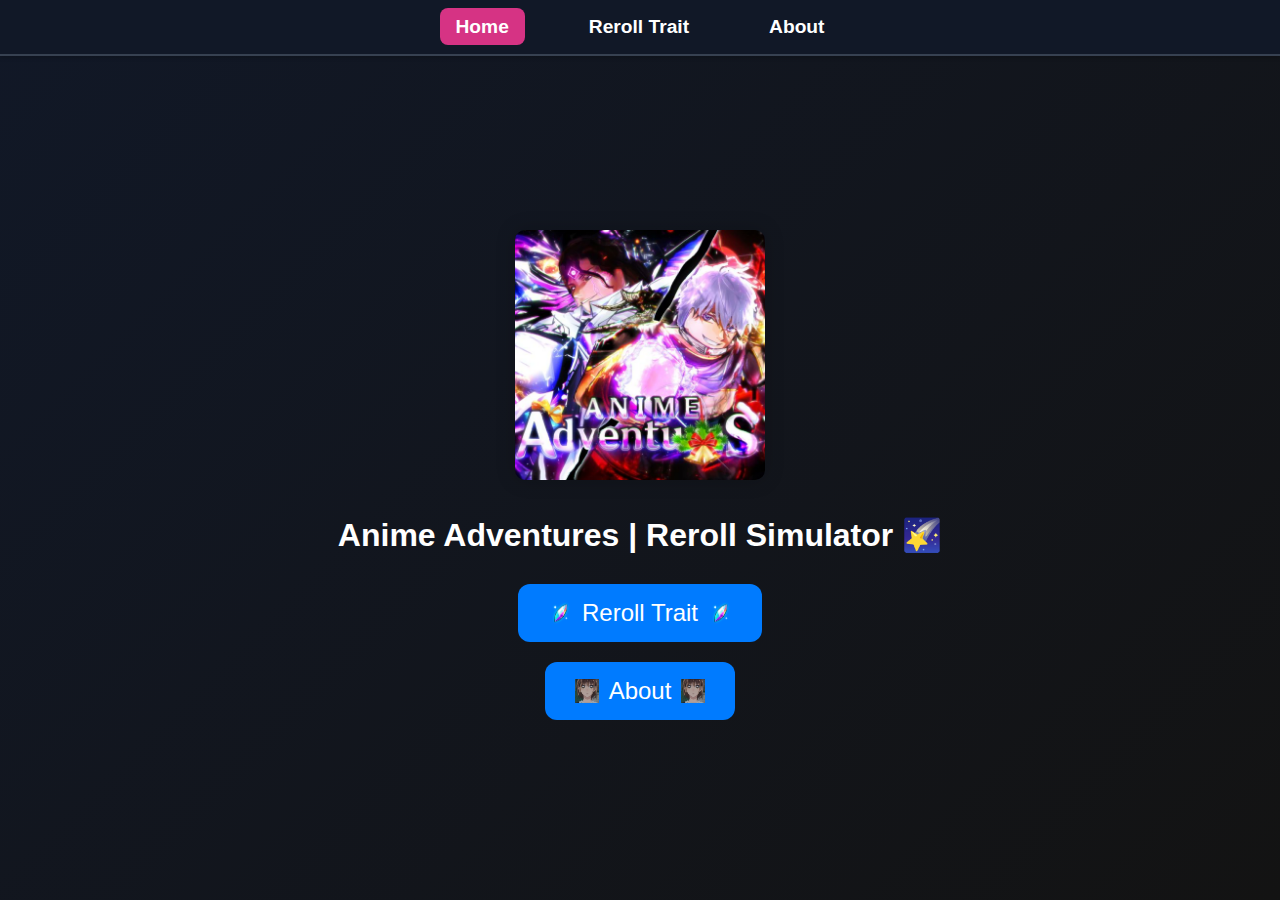
<file: index.html>
<!DOCTYPE html>
<html lang="en">
<head>
  <meta charset="UTF-8">
  <link rel="icon" type="image/jpg" href="icon/chinatsu.jpg">
  <title>Reginlief | Anime Adventures Project</title>
  <link rel="stylesheet" href="styles.css">

  <meta name="viewport" content="width=device-width, initial-scale=1.0">
  <meta property="og:title" content="Reginlief | Anime Adventures Project" />
  <meta property="og:description" content="A Reroll Simulator for Anime Adventures. Experience it now! 🌠" />
  <meta property="og:image" content="https://reginliefx.github.io/aa-reroll/icon/chinatsu.jpg" />
  <meta property="og:url" content="https://reginliefx.github.io/" />
  <meta property="og:type" content="website" />
    
</head>
<body>

    <!-- Animated Gradient Background -->
    <div class="blob-outer-container">
        <div class="blob-inner-container">
            <div class="blob"></div>
        </div>
    </div>

    <!-- Navbar -->
    <nav class="navbar">
        <ul class="nav-list">
          <li><a href="index.html" class="nav-link home-link">Home</a></li>
          <li><a href="reroll.html" class="nav-link reroll-link">Reroll Trait</a></li>
          <li><a href="about.html" class="nav-link about-link">About</a></li>
        </ul>
        
    </nav>

    <div class="profile-container">
      <div class="profile-image">
          <img src="icon/aalogo.png" alt="Profile Image">
      </div>
  </div>
  

    <!-- Main Content -->
    <div class="container">
        <h1>Anime Adventures | Reroll Simulator 🌠</h1>
        <div class="button-group">
            <a href="reroll.html" class="button">
                <img src="icon/shard.png" alt="Shard Icon">
                Reroll Trait
                <img src="icon/shard.png" alt="Shard Icon">
            </a>
            <a href="about.html" class="button">
                <img src="icon/chinatsu.jpg" alt="Logo Icon">
                About
                <img src="icon/chinatsu.jpg" alt="Logo Icon">
            </a>
        </div>
    </div>

</body>
</html>
</file>
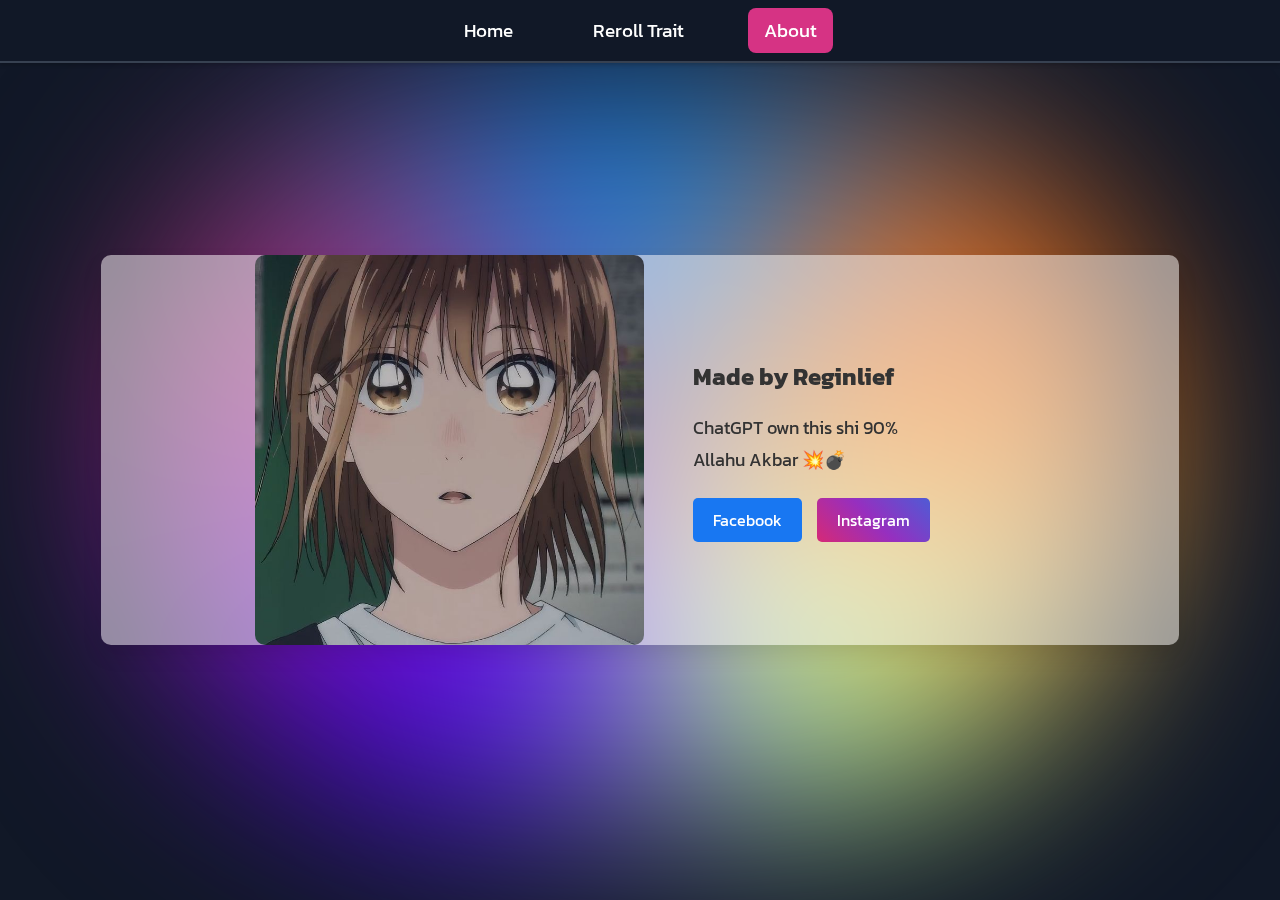
<file: about.html>
<!DOCTYPE html>
<html lang="en">
<head>
  <meta charset="UTF-8">
  <link rel="icon" type="image/jpg" href="chinatsu.jpg">
  <link href="https://fonts.googleapis.com/css2?family=Kanit:wght@300;400;500;700&display=swap" rel="stylesheet">

  <title>Reginlief | Anime Adventures Project</title>

  <meta name="viewport" content="width=device-width, initial-scale=1.0">
  <meta property="og:title" content="Reginlief | Anime Adventures Project" />
  <meta property="og:description" content="A Reroll Simulator for Anime Adventures. Experience it now! 🌠" />
  <meta property="og:image" content="https://reginliefx.github.io/aa-reroll/icon/chinatsu.jpg" />
  <meta property="og:url" content="https://reginliefx.github.io/" />
  <meta property="og:type" content="website" />

  <link rel="stylesheet" href="about.css">
</head>
<body>

<!-- Animated Gradient Background -->
<div class="blob-outer-container">
  <div class="blob-inner-container">
    <div class="blob"></div>
  </div>
</div>

  <nav class="navbar">
    <ul class="nav-list">
      <li><a href="index.html" class="nav-link home-link">Home</a></li>
      <li><a href="reroll.html" class="nav-link reroll-link">Reroll Trait</a></li>
      <li><a href="about.html" class="nav-link about-link">About</a></li>
    </ul>
  </nav>

  <div class="container">
    <div class="image">
      <img src="icon/chinatsu.jpg" alt="Chinatsu" class="profile-picture">
    </div>
    <div class="text">
      <h1>Made by Reginlief</h1>
      <p>ChatGPT own this shi 90%</p>
      <p>Allahu Akbar 💥💣</p>

      <div class="social-buttons">
        <a href="https://www.facebook.com/reginliefx/" target="_blank" class="facebook-button">
          Facebook
        </a>
        <a href="https://www.instagram.com/_rtwshrpk_/" target="_blank" class="instagram-button">
          Instagram
        </a>
      </div>
      

    </div>
  </div>

</body>
</html>
</file>
<file: styles.css>
/* General Styles */
body {
  margin: 0;
  font-family: Arial, sans-serif;
  color: white;
  display: flex;
  flex-direction: column;
  justify-content: center;
  align-items: center;
  height: 100vh;
  position: relative;
  background-color: #111827;
  background: linear-gradient(-45deg, #131313, #111827);
  animation: gradient 15s ease infinite;
  transform: scale(calc(100vw / 1920)); /* Scale ตามความกว้างของหน้าจอ */
  transform-origin: top left; /* กำหนดจุดเริ่มต้นของการ Scale */
}

@keyframes gradient {
  0% {
      background-position: 0% 50%;
  }
  50% {
      background-position: 100% 50%;
  }
  100% {
      background-position: 0% 50%;
  }
}

.container {
  text-align: center;
  
}

h1 {
  margin-bottom: 20px;
  font-size: 2rem;
  color: #ffffff; /* Set text color to white */
}

        /* Button Group */
        .button-group {
          display: flex;
          flex-direction: column;
          justify-content: center;
          align-items: center;
          gap: 20px;
          margin-top: 10%;
      }

      .button {
          padding: 15px 30px;
          font-size: 1.5rem;
          text-decoration: none;
          color: #fff;
          background-color: #007bff;
          border-radius: 12px;
          display: inline-flex;
          align-items: center;
          gap: 10px;

      }

      .button:hover {
          background-color: #0056b3;
      }

      .button:active {
          transform: scale(0.95);
      }

      .button img {
          width: 24px;
          height: 24px;
      }

      .profile-container {
        display: flex;
        align-items: center;
        justify-content: center;
        gap: 40px;
        margin-top: 20px;
        margin-bottom: 30px;
    }
    
    .profile-image {
        text-align: center;
        animation: bounce-3 1s infinite;
    }
    
    @keyframes bounce-3 {
        0%, 20%, 50%, 80%, 100% {
            transform: translateY(0);
        }
        40% {
            transform: translateY(-15px);
        }
        60% {
            transform: translateY(-10px);
        }
    }
    
    .profile-image img {
        width: 250px;
        height: 250px;
        border-radius: 10px;
        border: 0px solid #ffffff;
        box-shadow: 0 0 20px rgba(0, 0, 0, 0.2);
        transition: transform 0.3s ease;
    }
    
    .profile-image img:hover {
        transform: scale(1.1);
    }
    

.navbar {
  width: 100%;
  background-color: #111827; /* สีพื้นหลังของ Navbar */
  padding: 1rem 0;
  position: fixed;
  top: 0;
  left: 0;
  z-index: 10;
  box-shadow: 0 2px 4px rgba(0, 0, 0, 0.2);
  border-bottom: 2px solid #374151;
}

.nav-list {
  list-style: none;
  display: flex;
  justify-content: center;
  margin: 0;
  padding: 0;
}

.nav-list li {
  margin: 0 1.5rem;
}

.nav-link.home-link {
  text-decoration: none;
  color: white;
  font-size: 1.2rem;
  font-weight: bold;
  padding: 0.5rem 1rem;
  border-radius: 8px;
  background-color: #d63384; /* ไม่มีพื้นหลัง */
  transition: all 0.3s ease;
}

.nav-link.about-link {
  text-decoration: none;
  color: white;
  font-size: 1.2rem;
  font-weight: bold;
  padding: 0.5rem 1rem;
  border-radius: 8px;
  background-color: transparent; /* ไม่มีพื้นหลัง */
  transition: all 0.3s ease;
}

.nav-link.reroll-link {
  text-decoration: none;
  color: white;
  font-size: 1.2rem;
  font-weight: bold;
  padding: 0.5rem 1rem;
  border-radius: 8px;
  background-color: transparent; /* ไม่มีพื้นหลัง */
  transition: all 0.3s ease;
}

.nav-link:hover {
  background-color: #d63384; /* สีชมพูเข้มตอน hover */
}

.nav-link.active {
  background-color: #d63384; /* สีชมพูเข้มตอน active */
  color: white; /* สีตัวอักษร */
  box-shadow: 0 2px 4px rgba(0, 0, 0, 0.2); /* เพิ่มเงา */
}

/* Media Queries */
@media (max-width: 1366px) {
  body {
    transform: scale(1); /* ปรับขนาดสำหรับจอ 1366x768 */
    transform-origin: top left;
  }
  .profile-container {
    display: flex;
    align-items: center;
    justify-content: center;
    gap: 40px;
    margin-top: 50px;
    margin-bottom: 10px;
}
        /* Button Group */
        .button-group {
          display: flex;
          flex-direction: column;
          justify-content: center;
          align-items: center;
          gap: 20px;
          margin-top: 5%;
      }
}

@media (min-width: 1367px) and (max-width: 1920px) {
  body {
    transform: scale(calc(100vw / 1920)); /* ปรับขนาดตามจอ */
    transform-origin: top left;
  }
}


/* Animation for fade-in effect on page load */
@keyframes fadeIn {
  0% {
    opacity: 0;
    background-color: black;
  }
  80% {
    opacity: 1;
    background-color: black;
  }
}

/* Apply fade-in effect to the body */
body {
  animation: fadeIn .5s ease-in-out;
}
</file>
<file: about.css>
body {
        margin: 0;
        font-family: 'Kanit', sans-serif;
        background-color: #111827;
        color: white;
        display: flex;
        flex-direction: column;
        justify-content: center;
        align-items: center;
        min-height: 100vh;
        overflow-y: auto; /* อนุญาตการเลื่อนหน้าเว็บ */
    }
    .container {
      display: flex;
      align-items: center;
      background: #ffffff;
      background-color: rgba(255, 255, 255, 0.5); /* โปร่งแสงเล็กน้อย */
      border-radius: 10px;
      box-shadow: 0 10px 20px rgba(0, 0, 0, 0.1);
      backdrop-filter: blur(15px); /* เพิ่มเอฟเฟกต์เบลอพื้นหลัง */
      padding-left: 105px;
      z-index: 1; /* ทำให้อยู่เหนือ background */
    }
    .image {
      flex: 1;
      display: flex;
      justify-content: center;
      align-items: center;
    }
    .image img {
      max-width: 80%;
      height: auto;
      border-radius: 10px;
    }
    .text {
      flex: 1;
      text-align: left;
      padding: 0 0px;
    }
    .text h1 {
      margin: 0 0 20px; /* เพิ่มระยะห่างด้านล่าง 20px */
      font-size: 24px;
      color: #333;
    }
    .text p {
      margin: 0 0 5px; /* เพิ่มระยะห่างด้านล่าง 20px */
      font-size: 18px;
      color: #333;
    }
    
    /* โปรไฟล์เด้ง */
    .profile-container {
        display: flex;
        justify-content: center;
        align-items: center;
        margin-bottom: 20px; /* เพิ่มระยะห่างจากเนื้อหา */
      }
      
      .profile-picture {
        width: 80%;
        border-radius: 50%;
        border: 0px solid #d63384;
        animation: bounce 1.5s infinite;
        transition: transform 0.3s ease;
      }
      
      .profile-picture:hover {
        transform: scale(1.1);
      }
      
      /* Bounce animation */
      @keyframes bounce {
        0%, 20%, 50%, 80%, 100% {
          transform: translateY(0);
        }
        40% {
          transform: translateY(-20px);
        }
        60% {
          transform: translateY(-10px);
        }
      }
      

   /* ปุ่ม FACEBOOK */
   .social-buttons {
    display: flex;
    align-items: center;
    gap: 15px; /* ระยะห่างระหว่างปุ่ม */
    margin-top: 25px; /* ระยะห่างด้านบน */
  }
  
  .facebook-button,
  .instagram-button {
    text-decoration: none;
    font-size: 16px;
    font-weight: normal;
    padding: 10px 20px;
    border-radius: 5px;
    display: flex;
    align-items: center;
    gap: 10px; /* ระยะห่างระหว่างโลโก้กับข้อความในปุ่ม */
    transition: transform 0.3s ease, background-color 0.3s ease;
  }
  
  .facebook-button {
    background-color: #1877f2; /* สีพื้นหลังของปุ่ม Facebook */
    color: white;
  }
  
  .facebook-button:hover {
    background-color: #145dbf; /* สีเมื่อ hover */
    transform: scale(1.05);
  }
  
  .instagram-button {
    background: linear-gradient(45deg,  #d62976, #962fbf, #4f5bd5);
    color: white;
  }
  
  .instagram-button:hover {
    background: linear-gradient(45deg,  #d62976, #962fbf, #4f5bd5);
    transform: scale(1.05);
  }
  
  .social-buttons img {
    width: 20px;
    height: 20px;
  }
  
  

    .navbar {
      width: 100%;
      background-color: #111827; /* สีพื้นหลังของ Navbar */
      padding: 1rem 0;
      position: fixed;
      top: 0;
      left: 0;
      z-index: 10;
      box-shadow: 0 2px 4px rgba(0, 0, 0, 0.2);
      border-bottom: 2px solid #374151;
    }
    
    .nav-list {
      list-style: none;
      display: flex;
      justify-content: center;
      margin: 0;
      padding: 0;
    }
    
    .nav-list li {
      margin: 0 1.5rem;
    }
    
    .nav-link.home-link {
      text-decoration: none;
      color: white;
      font-size: 1.2rem;
      font-weight: normal;
      padding: 0.5rem 1rem;
      border-radius: 8px;
      background-color: transparent; /* ไม่มีพื้นหลัง */
      transition: all 0.3s ease;
    }
  
    .nav-link.about-link {
      text-decoration: none;
      color: white;
      font-size: 1.2rem;
      font-weight: normal;
      padding: 0.5rem 1rem;
      border-radius: 8px;
      background-color: #d63384; /* ไม่มีพื้นหลัง */
      transition: all 0.3s ease;
    }
  
    .nav-link.reroll-link {
      text-decoration: none;
      color: white;
      font-size: 1.2rem;
      font-weight: normal;
      padding: 0.5rem 1rem;
      border-radius: 8px;
      background-color: transparent; /* ไม่มีพื้นหลัง */
      transition: all 0.3s ease;
    }
    
    .nav-link:hover {
      background-color: #d63384; /* สีชมพูเข้มตอน hover */
    }
    
    .nav-link.active {
      background-color: #d63384; /* สีชมพูเข้มตอน active */
      color: white; /* สีตัวอักษร */
      box-shadow: 0 2px 4px rgba(0, 0, 0, 0.2); /* เพิ่มเงา */
    }
  
/* Background Animation */
.blob-outer-container {
    position: fixed;
    height: 100%;
    width: 100%;
    z-index: 0;
    inset: 0;
    margin: auto;
    filter: blur(100px);
  }
  
  .blob-inner-container {
    border-radius: 99999px;
    position: absolute;
    inset: 0;
    margin: auto;
    width: 100vw;
    height: 100vh;
    min-width: 1000px;
    overflow: hidden;
    background-color: #fff;
    transform: scale(0.8);
  }
  
  .blob {
    position: absolute;
    width: 100vw;
    height: 100vh;
    inset: 0;
    margin: auto;
    background: conic-gradient(from 0deg, #08f, #f60, #bbffa1, #4c00ff, #ab2666, #09f);
    animation: spinBlob 8s linear infinite;
  }
  
  @keyframes spinBlob {
    0% {
      transform: rotate(0deg) scale(2);
    }
  
    100% {
      transform: rotate(1turn) scale(2);
    }
  }


    /* Animation for fade-in effect on page load */
@keyframes fadeIn {
    0% {
      opacity: 0;
      background-color: rgb(255, 255, 255);
    }
    50% {
      opacity: 1;
      background-color: rgb(255, 255, 255);
    }
  }
  
  /* Apply fade-in effect to the body */
  body {
    animation: fadeIn .5s ease-in-out;
  }
</file>
